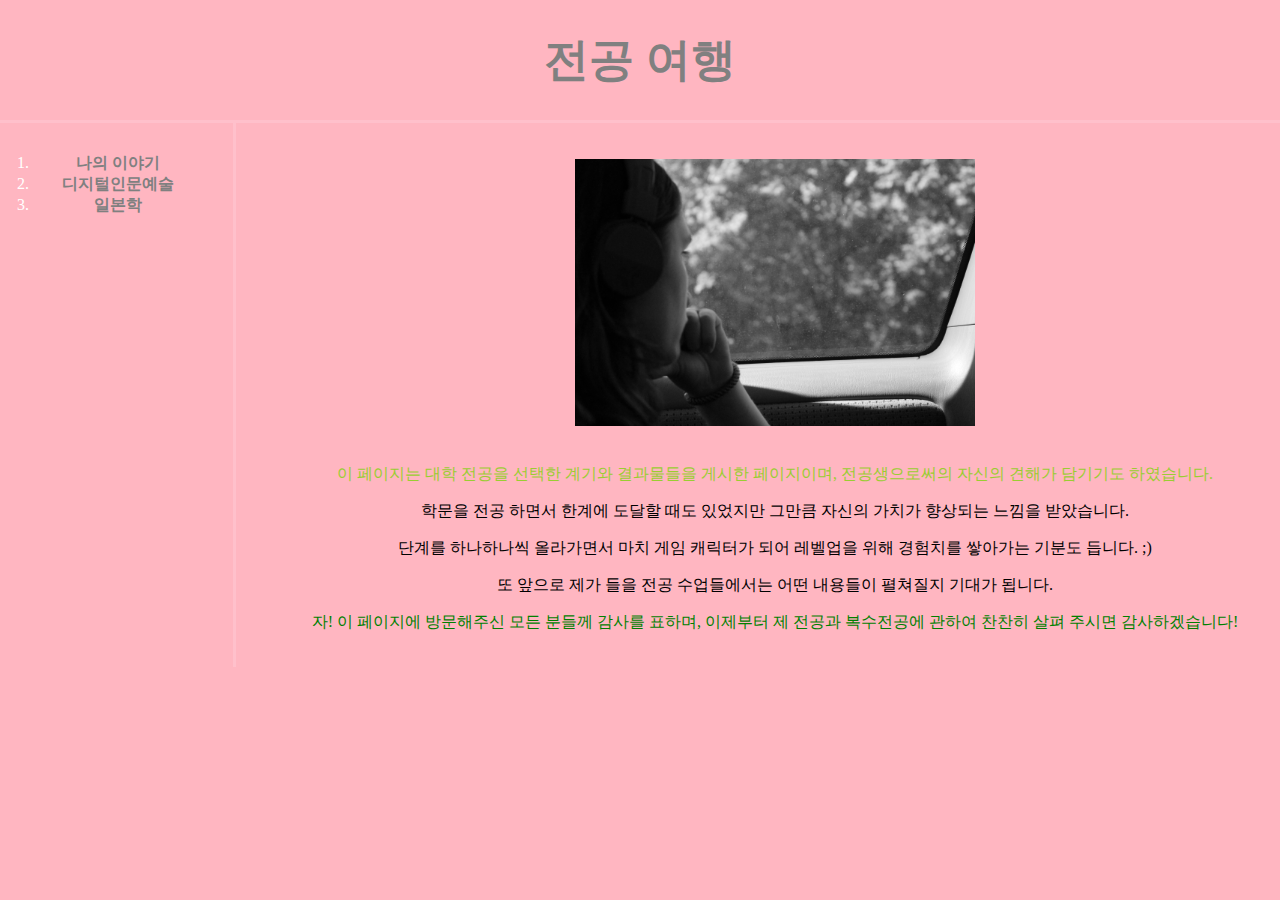
<file: index.html>
<!doctype html>
<html>
<head>
  <!-- Global site tag (gtag.js) - Google Analytics -->
<script async src="https://www.googletagmanager.com/gtag/js?id=UA-164745961-1"></script>
<script>
  window.dataLayer = window.dataLayer || [];
  function gtag(){dataLayer.push(arguments);}
  gtag('js', new Date());

  gtag('config', 'UA-164745961-1');
</script>

  <link rel="stylesheet" href="style.css">
  <title>MY MAJOR</title>
  <meta charset="utf-8">
</head>
<body>
  <div style="text-align: center;">
  <h1><a href="index.html" class="saw">전공 여행</a></h1>
<div id="grid">
<ol>
    <li><a href="1.html" class="saw"> <strong>나의 이야기</strong></a></li>
    <li><a href="2.html" class="saw"> <strong>디지털인문예술</strong></a></li>
    <li><a href="3.html" class="saw"> <strong>일본학</strong></a></li></span>
</ol>
 <div id="article">
<br>
<br>
 <img src="차.jpg" width="400">
   <br>
   <br>
  <p><span style="color:yellowgreen">이 페이지는 대학 전공을 선택한 계기와 결과물들을 게시한 페이지이며, 전공생으로써의 자신의 견해가 담기기도 하였습니다.</span></p>
  <p>학문을 전공 하면서 한계에 도달할 때도 있었지만 그만큼 자신의 가치가 향상되는 느낌을 받았습니다.</p>
  <p>단계를 하나하나씩 올라가면서 마치 게임 캐릭터가 되어 레벨업을 위해 경험치를 쌓아가는 기분도 듭니다. ;)</p>
  <p>또 앞으로 제가 들을 전공 수업들에서는 어떤 내용들이 펼쳐질지 기대가 됩니다.
  <p><span style="color:green">자! 이 페이지에 방문해주신 모든 분들께 감사를 표하며, 이제부터 제 전공과 복수전공에 관하여 찬찬히 살펴 주시면 감사하겠습니다!</span></p>
  <br>
 </div>
</div>
  <div id="disqus_thread"></div>
  <script>

  /**
  *  RECOMMENDED CONFIGURATION VARIABLES: EDIT AND UNCOMMENT THE SECTION BELOW TO INSERT DYNAMIC VALUES FROM YOUR PLATFORM OR CMS.
  *  LEARN WHY DEFINING THESE VARIABLES IS IMPORTANT: https://disqus.com/admin/universalcode/#configuration-variables*/
  /*
  var disqus_config = function () {
  this.page.url = PAGE_URL;  // Replace PAGE_URL with your page's canonical URL variable
  this.page.identifier = PAGE_IDENTIFIER; // Replace PAGE_IDENTIFIER with your page's unique identifier variable
  };
  */
  (function() { // DON'T EDIT BELOW THIS LINE
  var d = document, s = d.createElement('script');
  s.src = 'https://my-major.disqus.com/embed.js';
  s.setAttribute('data-timestamp', +new Date());
  (d.head || d.body).appendChild(s);
  })();
  </script>
  <noscript>Please enable JavaScript to view the <a href="https://disqus.com/?ref_noscript">comments powered by Disqus.</a></noscript>
</body>
</html>
</file>
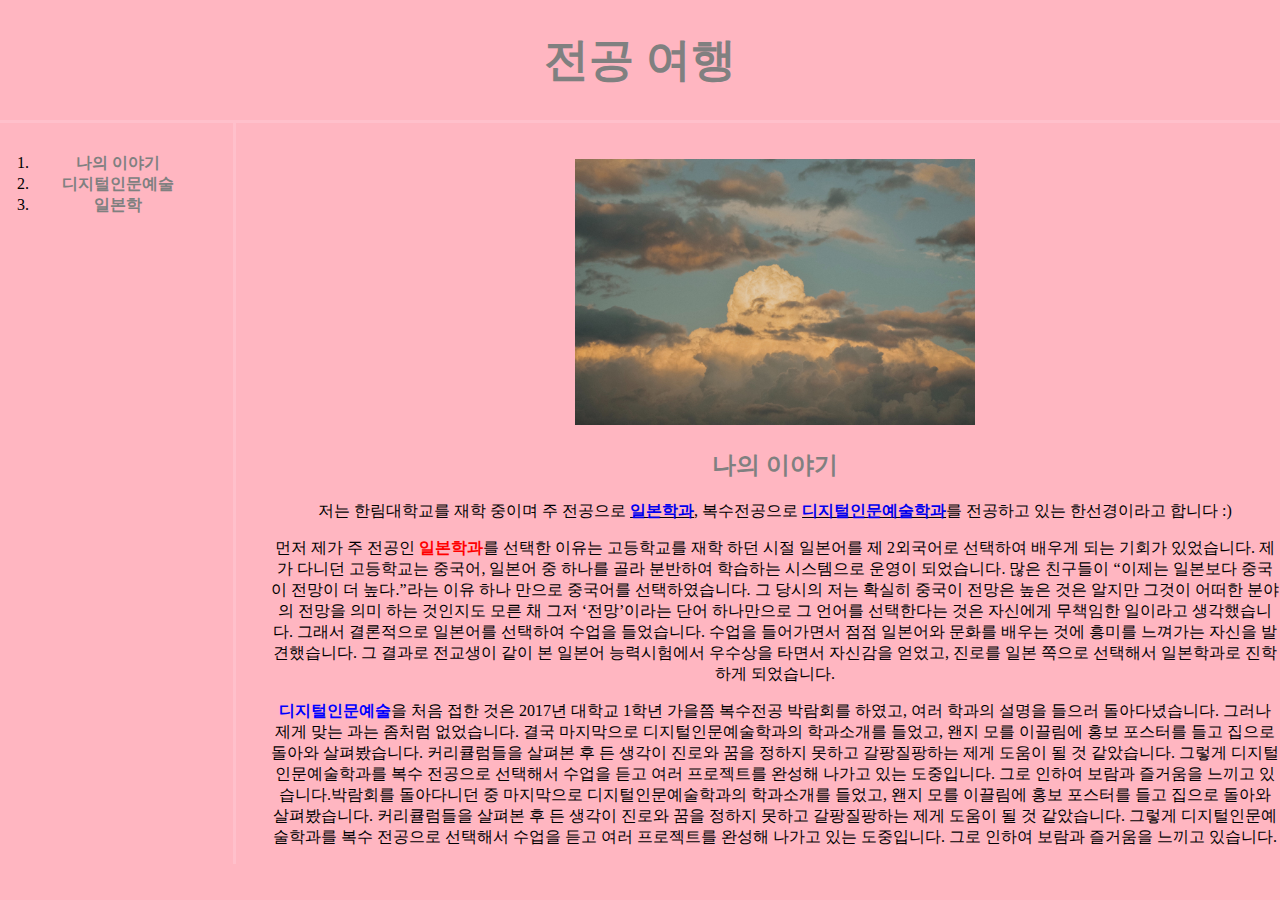
<file: 1.html>
<!doctype html>
<html>
<head>
  <!-- Global site tag (gtag.js) - Google Analytics -->
<script async src="https://www.googletagmanager.com/gtag/js?id=UA-164745961-1"></script>
<script>
  window.dataLayer = window.dataLayer || [];
  function gtag(){dataLayer.push(arguments);}
  gtag('js', new Date());

  gtag('config', 'UA-164745961-1');
</script>

<link rel="stylesheet" href="style.css">
  <title>MY MAJOR</title>
  <meta charset="utf-8">
</head>
<body>
  <div style="text-align: center;">
  <span style="color:black"><h1><a href="index.html" class="saw">전공 여행</a></h1>
  <div id="grid">
<ol>
    <li><a href="1.html" class="saw"> <strong>나의 이야기</strong></a></li>
    <li><a href="2.html" class="saw"> <strong>디지털인문예술</strong></a></li>
    <li><a href="3.html" class="saw"> <strong>일본학</strong></a></li>
  </ol>
  <div id="article">
    <br>
    <br>
  <img src="goo.jpg" width="400">
  <strong><h2><span style="color:gray">나의 이야기</span></h2></strong>
  <p>저는 한림대학교를 재학 중이며 주 전공으로 <strong><u><a href="https://www.hallym.ac.kr/hallym_univ/sub01/cP2/sCP4.html" target=_blank title="html5 speicification">일본학과</a></u></strong>, 복수전공으로 <strong><u><a href="https://sites.google.com/view/dah-hallym" target="_blank" title="html5 speicification">디지털인문예술학과</a></u></strong>를 전공하고 있는 한선경이라고 합니다 :)</p>
  <p>먼저 제가 주 전공인 <strong><span style="color:red">일본학과</span></strong>를 선택한 이유는 고등학교를 재학 하던 시절 일본어를 제 2외국어로 선택하여 배우게 되는 기회가 있었습니다.
  제가 다니던 고등학교는 중국어, 일본어 중 하나를 골라 분반하여 학습하는 시스템으로 운영이 되었습니다. 많은 친구들이 “이제는 일본보다 중국이 전망이 더 높다.”라는 이유 하나 만으로 중국어를 선택하였습니다. 그 당시의 저는 확실히 중국이 전망은 높은 것은 알지만 그것이 어떠한 분야의 전망을 의미 하는 것인지도 모른 채 그저 ‘전망’이라는 단어 하나만으로 그 언어를 선택한다는 것은 자신에게 무책임한 일이라고 생각했습니다. 그래서 결론적으로 일본어를 선택하여 수업을 들었습니다. 수업을 들어가면서 점점 일본어와 문화를 배우는 것에 흥미를 느껴가는 자신을 발견했습니다. 그 결과로 전교생이 같이 본 일본어 능력시험에서 우수상을 타면서 자신감을 얻었고, 진로를 일본 쪽으로 선택해서 일본학과로 진학하게 되었습니다.</p>
  <p><strong><span style="color:blue">디지털인문예술</span></strong>을 처음 접한 것은 2017년 대학교 1학년 가을쯤 복수전공 박람회를 하였고, 여러 학과의 설명을 들으러 돌아다녔습니다. 그러나 제게 맞는 과는 좀처럼 없었습니다. 결국 마지막으로 디지털인문예술학과의 학과소개를 들었고, 왠지 모를 이끌림에 홍보 포스터를 들고 집으로 돌아와 살펴봤습니다. 커리큘럼들을 살펴본 후 든 생각이 진로와 꿈을 정하지 못하고 갈팡질팡하는 제게 도움이 될 것 같았습니다. 그렇게 디지털인문예술학과를 복수 전공으로 선택해서 수업을 듣고 여러 프로젝트를 완성해 나가고 있는 도중입니다. 그로 인하여 보람과 즐거움을 느끼고 있습니다.박람회를 돌아다니던 중 마지막으로 디지털인문예술학과의 학과소개를 들었고, 왠지 모를 이끌림에 홍보 포스터를 들고 집으로 돌아와 살펴봤습니다. 커리큘럼들을 살펴본 후 든 생각이 진로와 꿈을 정하지 못하고 갈팡질팡하는 제게 도움이 될 것 같았습니다. 그렇게 디지털인문예술학과를 복수 전공으로 선택해서 수업을 듣고 여러 프로젝트를 완성해 나가고 있는 도중입니다. 그로 인하여 보람과 즐거움을 느끼고 있습니다.</p>
</div>
</div>
</span>
</body>
</html>
</file>
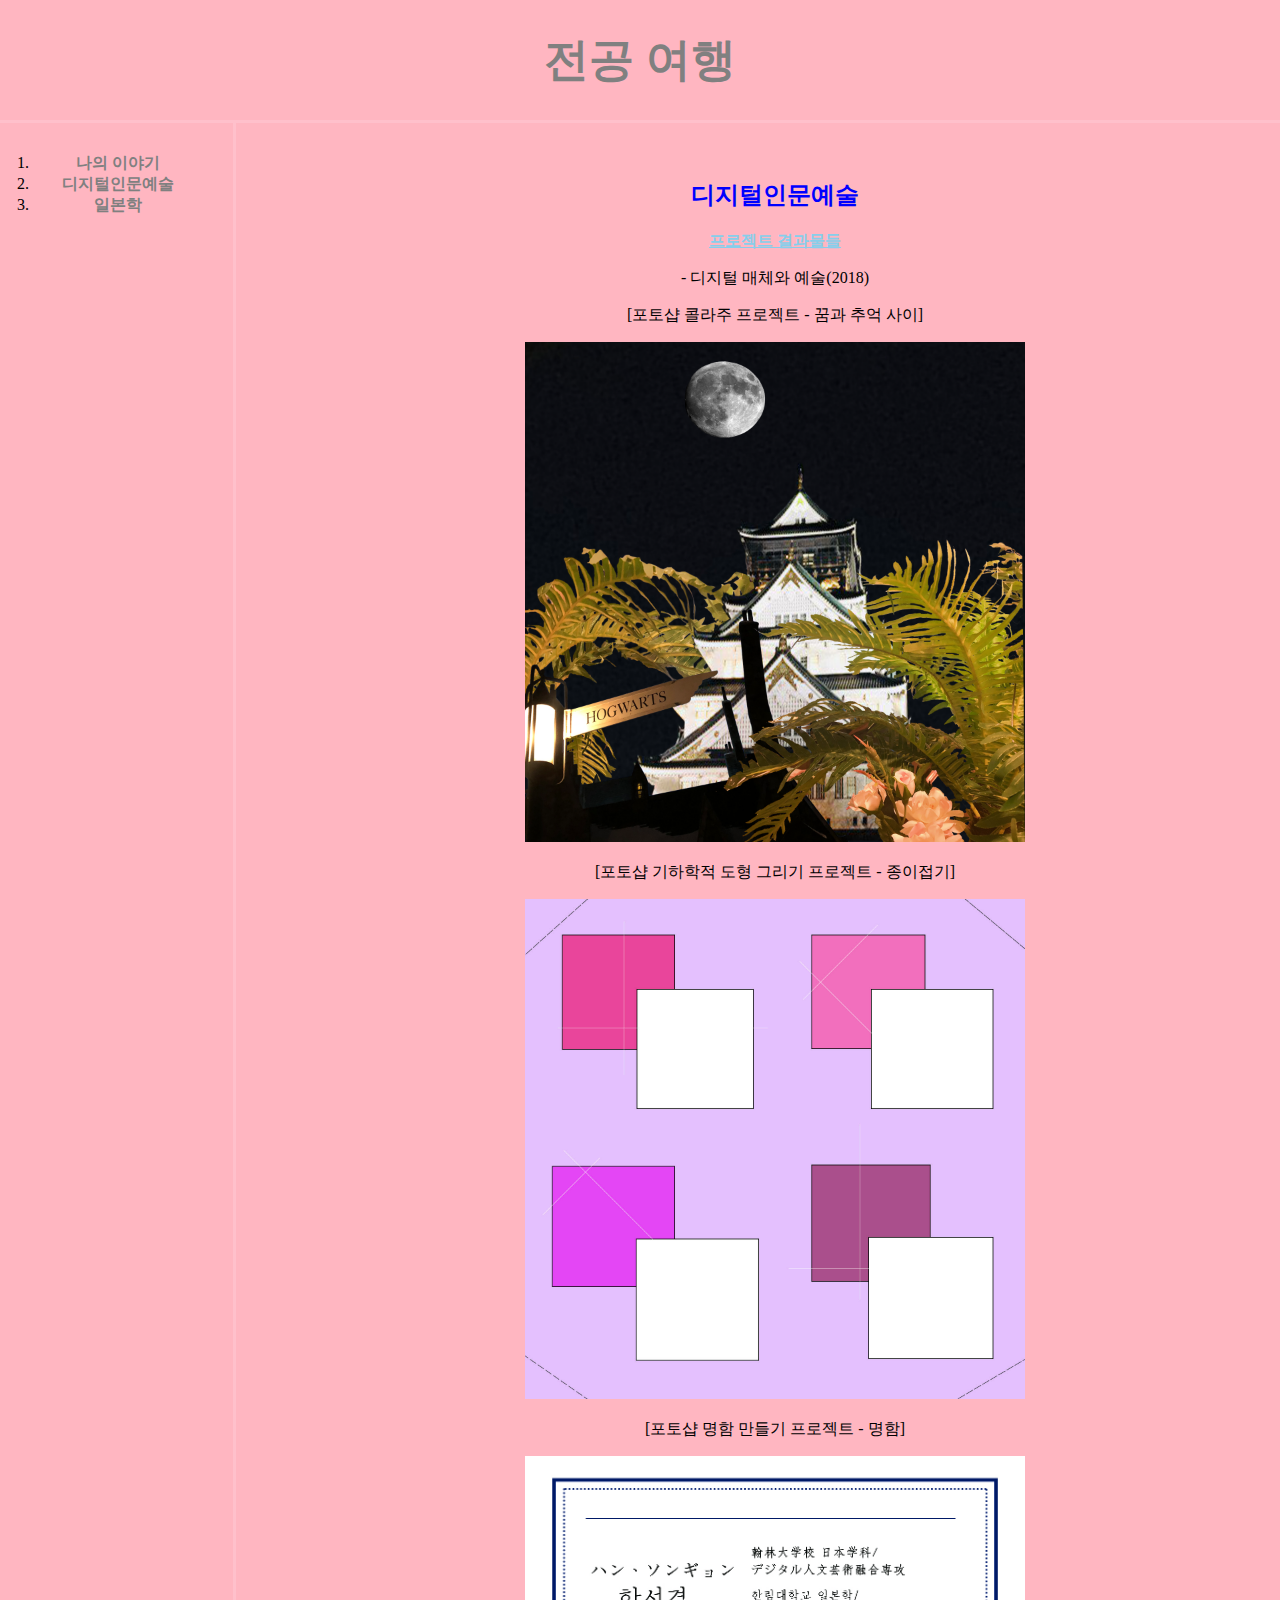
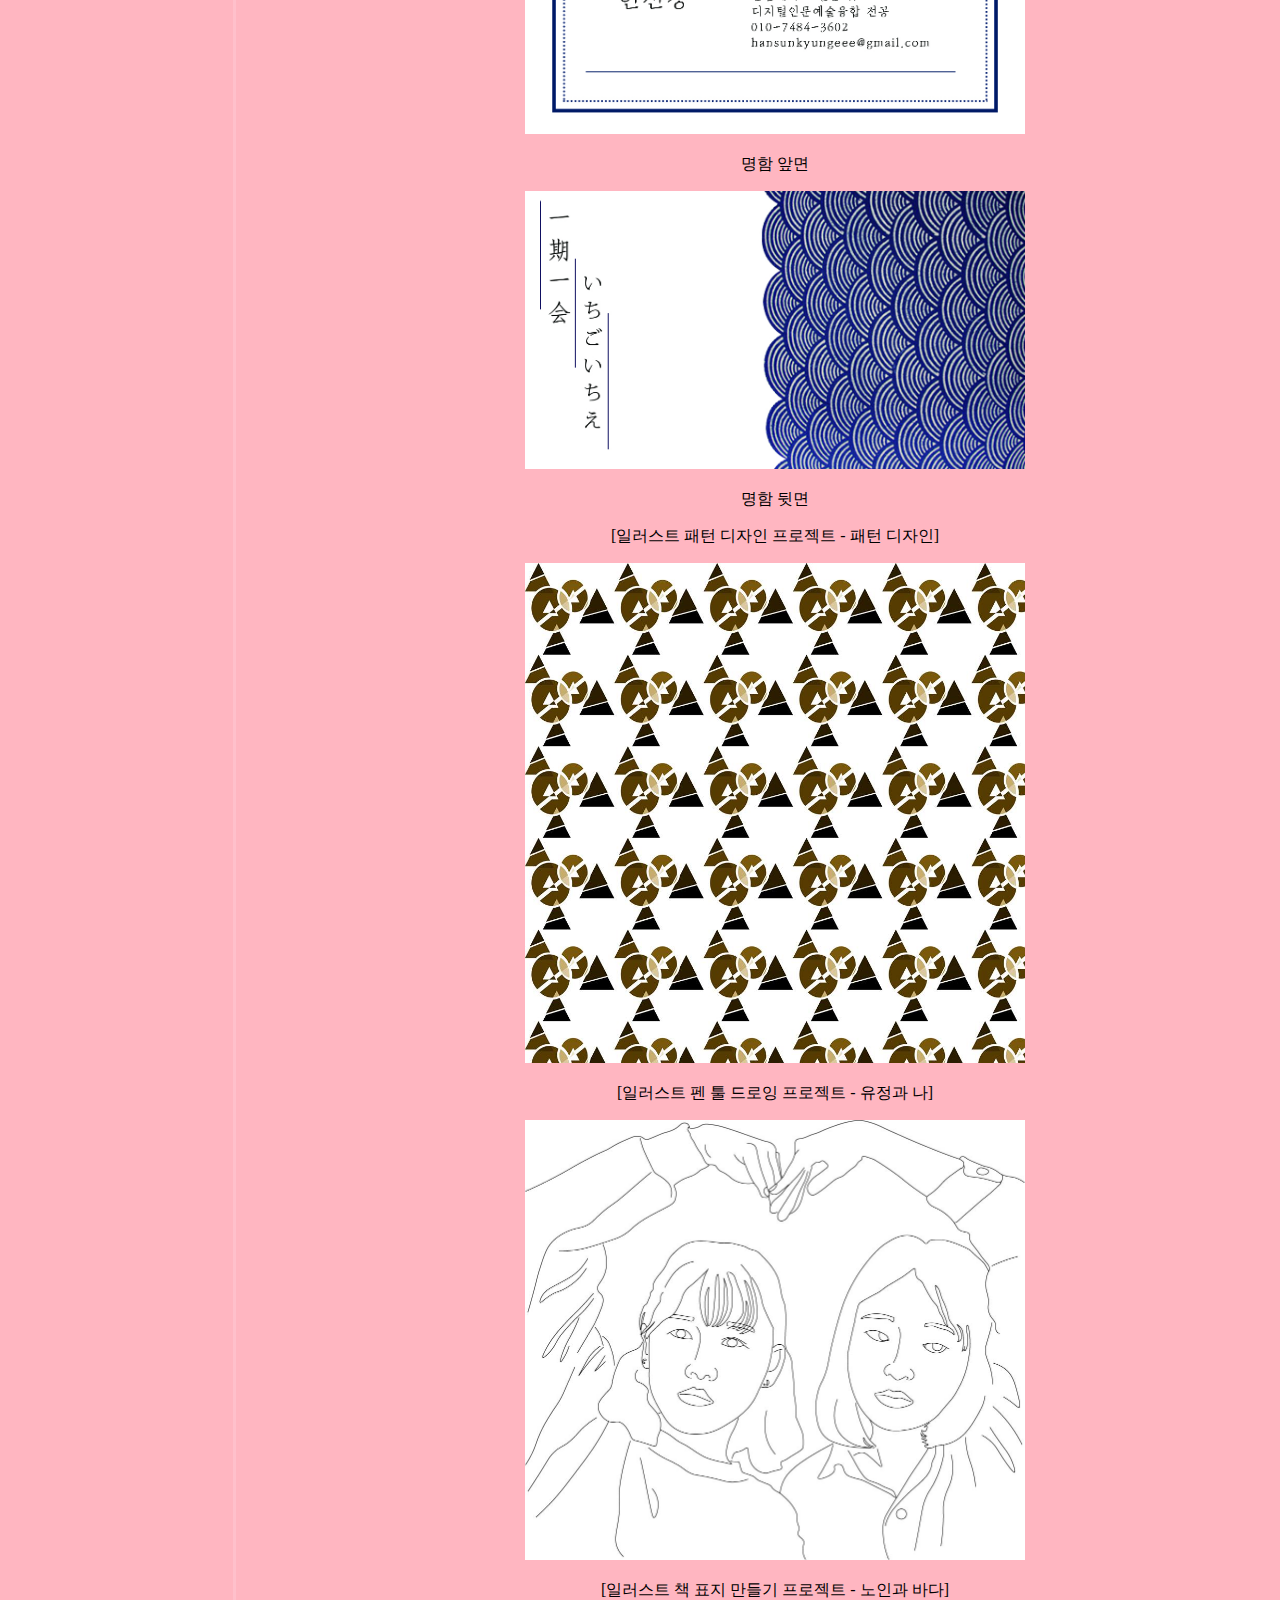
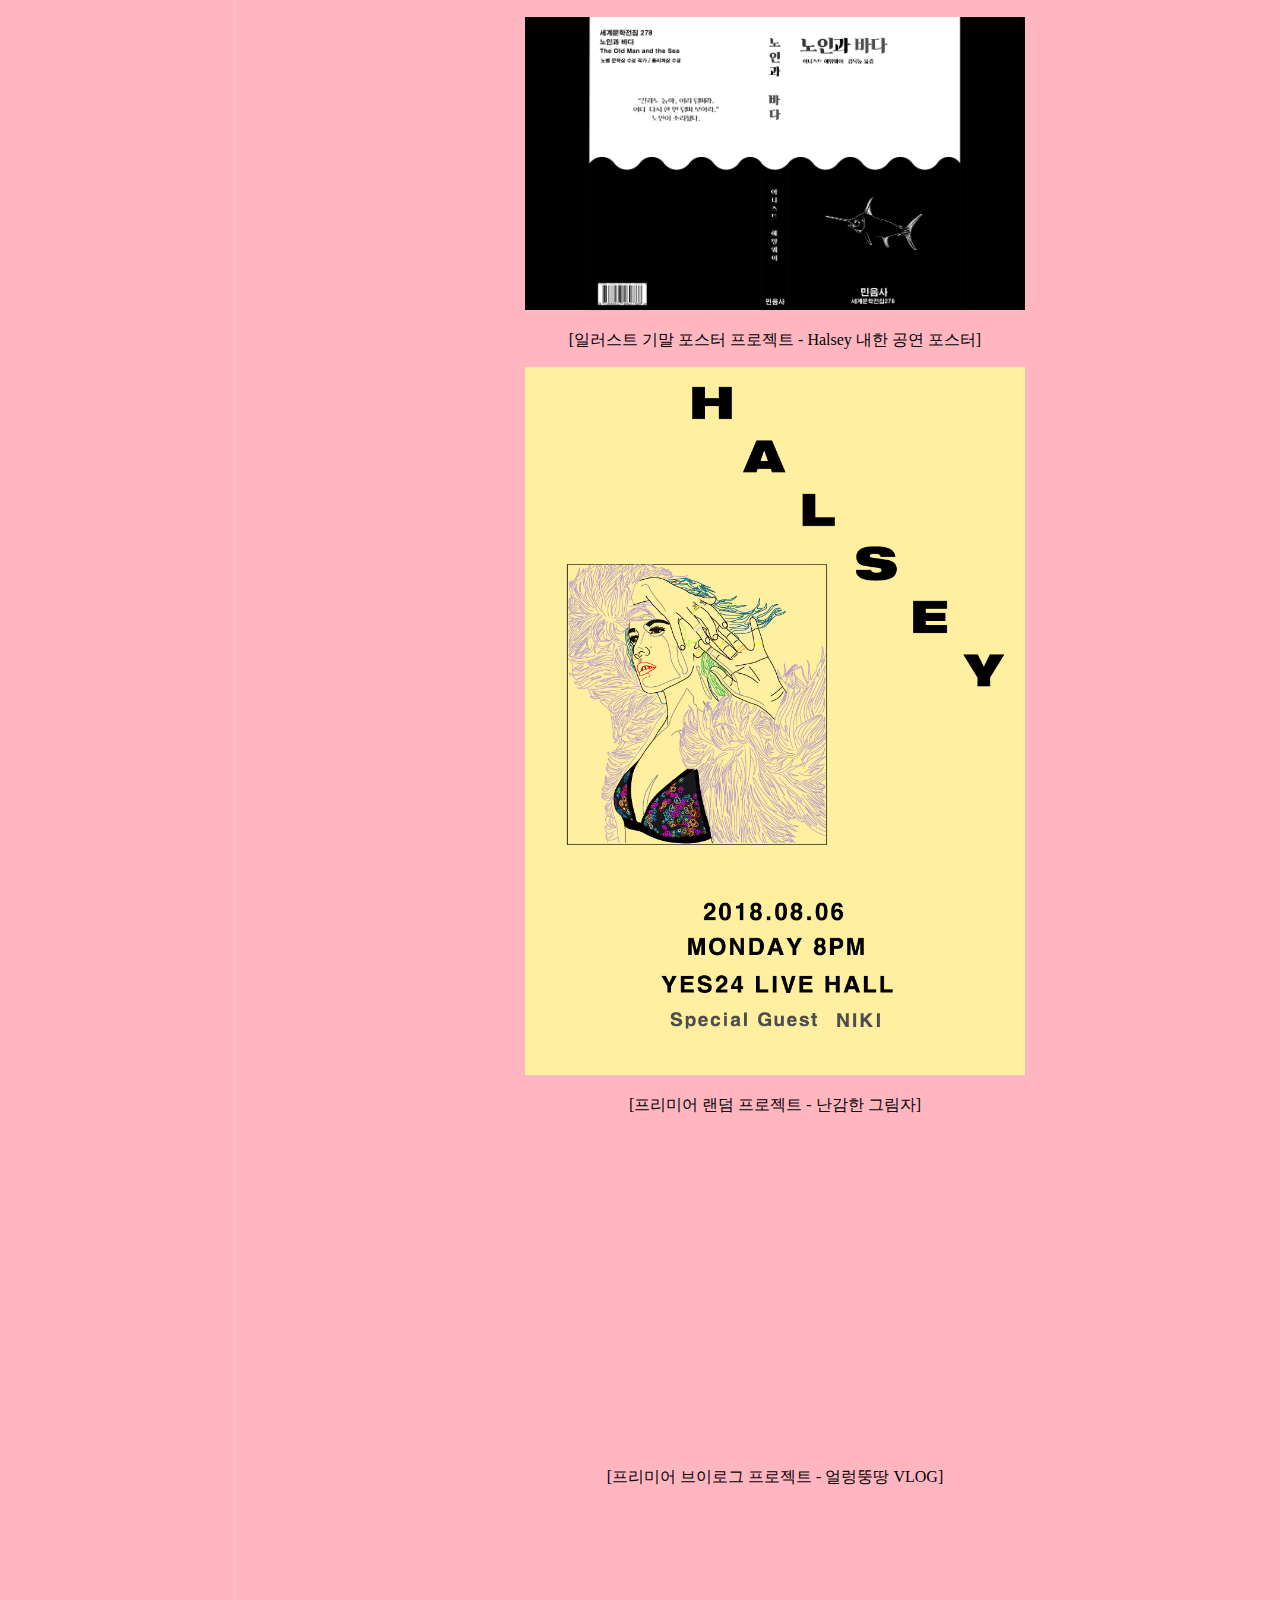
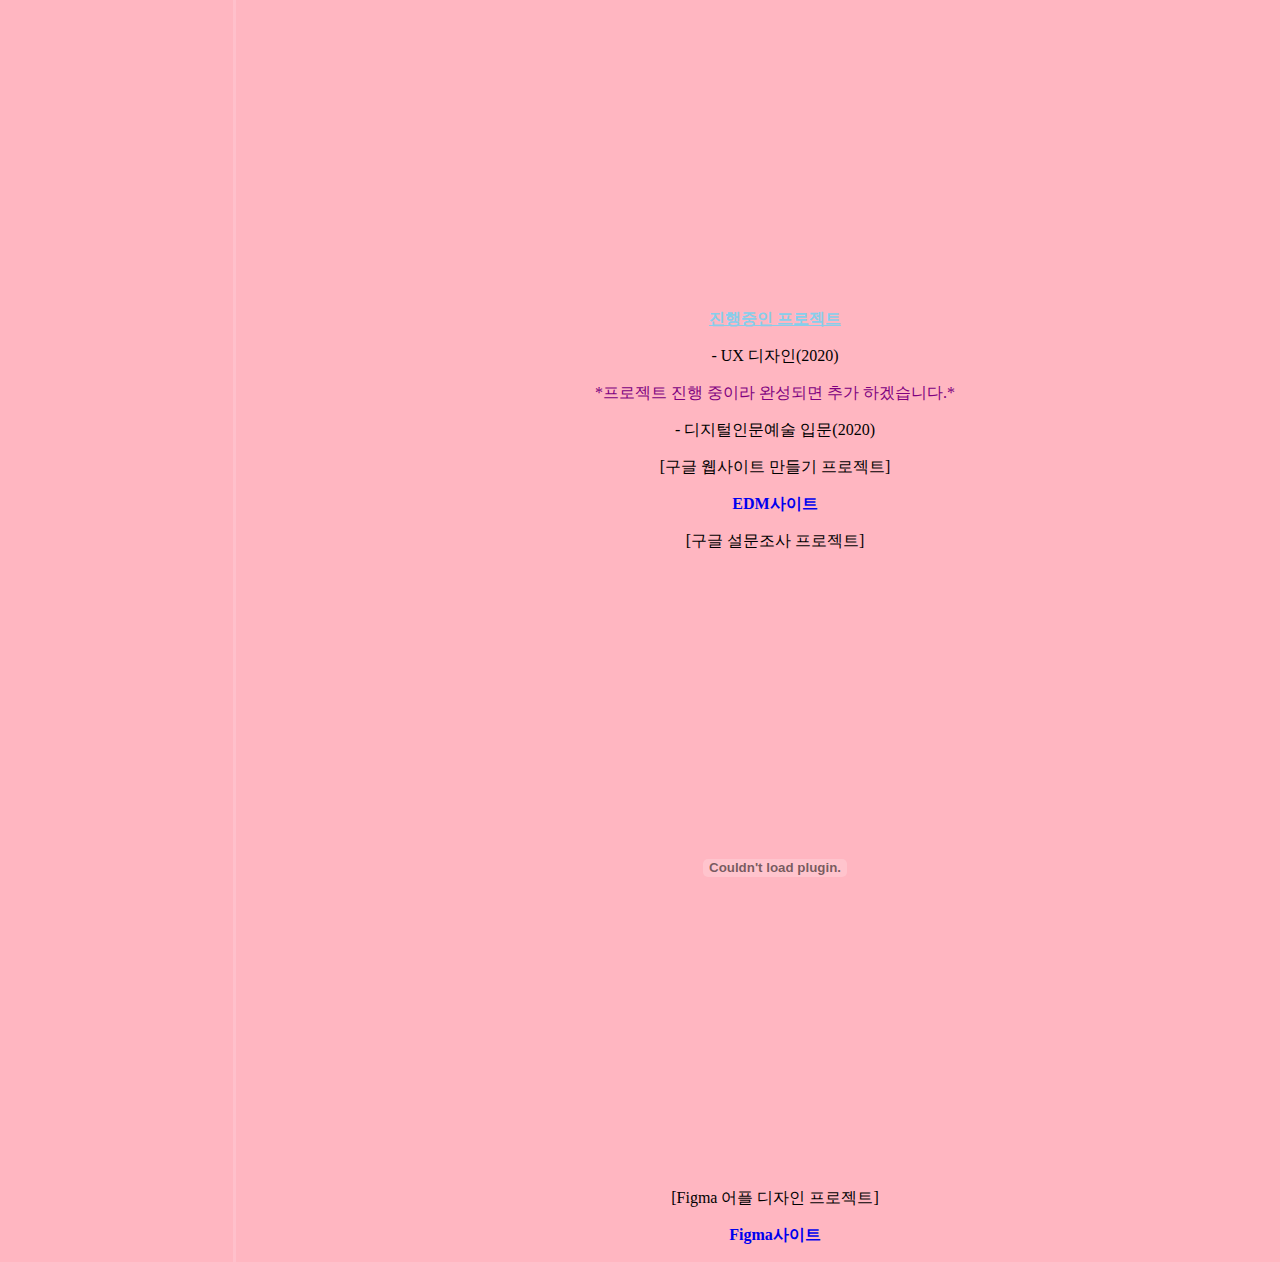
<file: 2.html>
<!doctype html>
<html>
<head>
  <!-- Global site tag (gtag.js) - Google Analytics -->
<script async src="https://www.googletagmanager.com/gtag/js?id=UA-164745961-1"></script>
<script>
  window.dataLayer = window.dataLayer || [];
  function gtag(){dataLayer.push(arguments);}
  gtag('js', new Date());

  gtag('config', 'UA-164745961-1');
</script>

  <link rel="stylesheet" href="style.css">
</style>
  <title>MY MAJOR</title>
  <meta charset="utf-8">
</head>
<body>
  <div style="text-align: center;">
<span style="color:black">
  <h1><a href="index.html" class="saw">전공 여행</a></h1>
<div id="grid">
<ol>
    <li><a href="1.html" class="saw"> <strong>나의 이야기</strong></a></li>
    <li><a href="2.html" class="saw"> <strong>디지털인문예술</strong></a></li>
    <li><a href="3.html" class="saw"> <strong>일본학</strong></a></li>
  </ol>
  <div id="article">
<br>
<br>
  <strong><h2><span style="color:blue">디지털인문예술</span></h2></strong>
  <p><span style="color:skyblue"><u><strong>프로젝트 결과물들</strong></u></span></p>
<p> - 디지털 매체와 예술(2018)
<p>[포토샵 콜라주 프로젝트 - 꿈과 추억 사이]</p>
<img src="꿈.png" width="500">
<p>[포토샵 기하학적 도형 그리기 프로젝트 - 종이접기]</p>
<img src="종접.jpg" width="500">
<p>[포토샵 명함 만들기 프로젝트 - 명함]</p>
<img src="명1.jpg" width="500">
<p>명함 앞면</p>
<img src="명2.jpg" width="500">
<p>명함 뒷면</p>
<p>[일러스트 패턴 디자인 프로젝트 - 패턴 디자인]</p>
<img src="패턴.jpg" width="500">
<p>[일러스트 펜 툴 드로잉 프로젝트 - 유정과 나]</p>
<img src="유정과 나.jpg" width="500">
<p>[일러스트 책 표지 만들기 프로젝트 - 노인과 바다]</p>
<img src="노인과 바다.jpg" width="500">
<p>[일러스트 기말 포스터 프로젝트 - Halsey 내한 공연 포스터]</p>
<img src="포스터.jpg" width="500">
<p>[프리미어 랜덤 프로젝트 - 난감한 그림자]</p>
<p>
<iframe width="560" height="315" src="https://www.youtube.com/embed/ZWmtX82-koI" frameborder="0" allow="accelerometer; autoplay; encrypted-media; gyroscope; picture-in-picture" allowfullscreen></iframe>
</p>
<p>[프리미어 브이로그 프로젝트 - 얼렁뚱땅 VLOG]</p>
<p>
  <iframe width="560" height="315" src="https://www.youtube.com/embed/FD-PaC4NgRE" frameborder="0" allow="accelerometer; autoplay; encrypted-media; gyroscope; picture-in-picture" allowfullscreen></iframe>
</p>
  </p>
<br>
<br>
<br>
  <p><span style="color:skyblue"><u><strong>진행중인 프로젝트</span></strong></u></p>
  <p>  - UX 디자인(2020)</p>
<span style="color:purple">*프로젝트 진행 중이라 완성되면 추가 하겠습니다.*</span>
  <p>  - 디지털인문예술 입문(2020)</p>
<p>[구글 웹사이트 만들기 프로젝트]</p>
<p><strong><a href="https://sites.google.com/view/edmmusic/%ED%99%88" target=_blank title="html5 speicification">EDM사이트</a></strong></p>
<p>[구글 설문조사 프로젝트]</p>
<embed src="카페 선호도 조사.pdf" type="application/pdf" width="100%" height="600px" />
<p>[Figma 어플 디자인 프로젝트]</p>
<p><strong><a href="https://www.figma.com/file/62yu7WMwWqqdrKgHXknWSv/20171639%ED%95%9C%EC%84%A0%EA%B2%BD-%EB%94%94%EC%9D%B8%EC%98%88-%EC%9E%85%EB%AC%B8-%EA%B3%BC%EC%A0%9C-%EB%9D%BC%EC%9D%B4%EC%84%A0%EC%8A%A4-%ED%94%8C%EB%9E%9C?node-id=0%3A1" target=_blank title="html5 speicification">Figma사이트</a></strong></p>
</div>
</div>
</span>
</body>
</html>
</file>
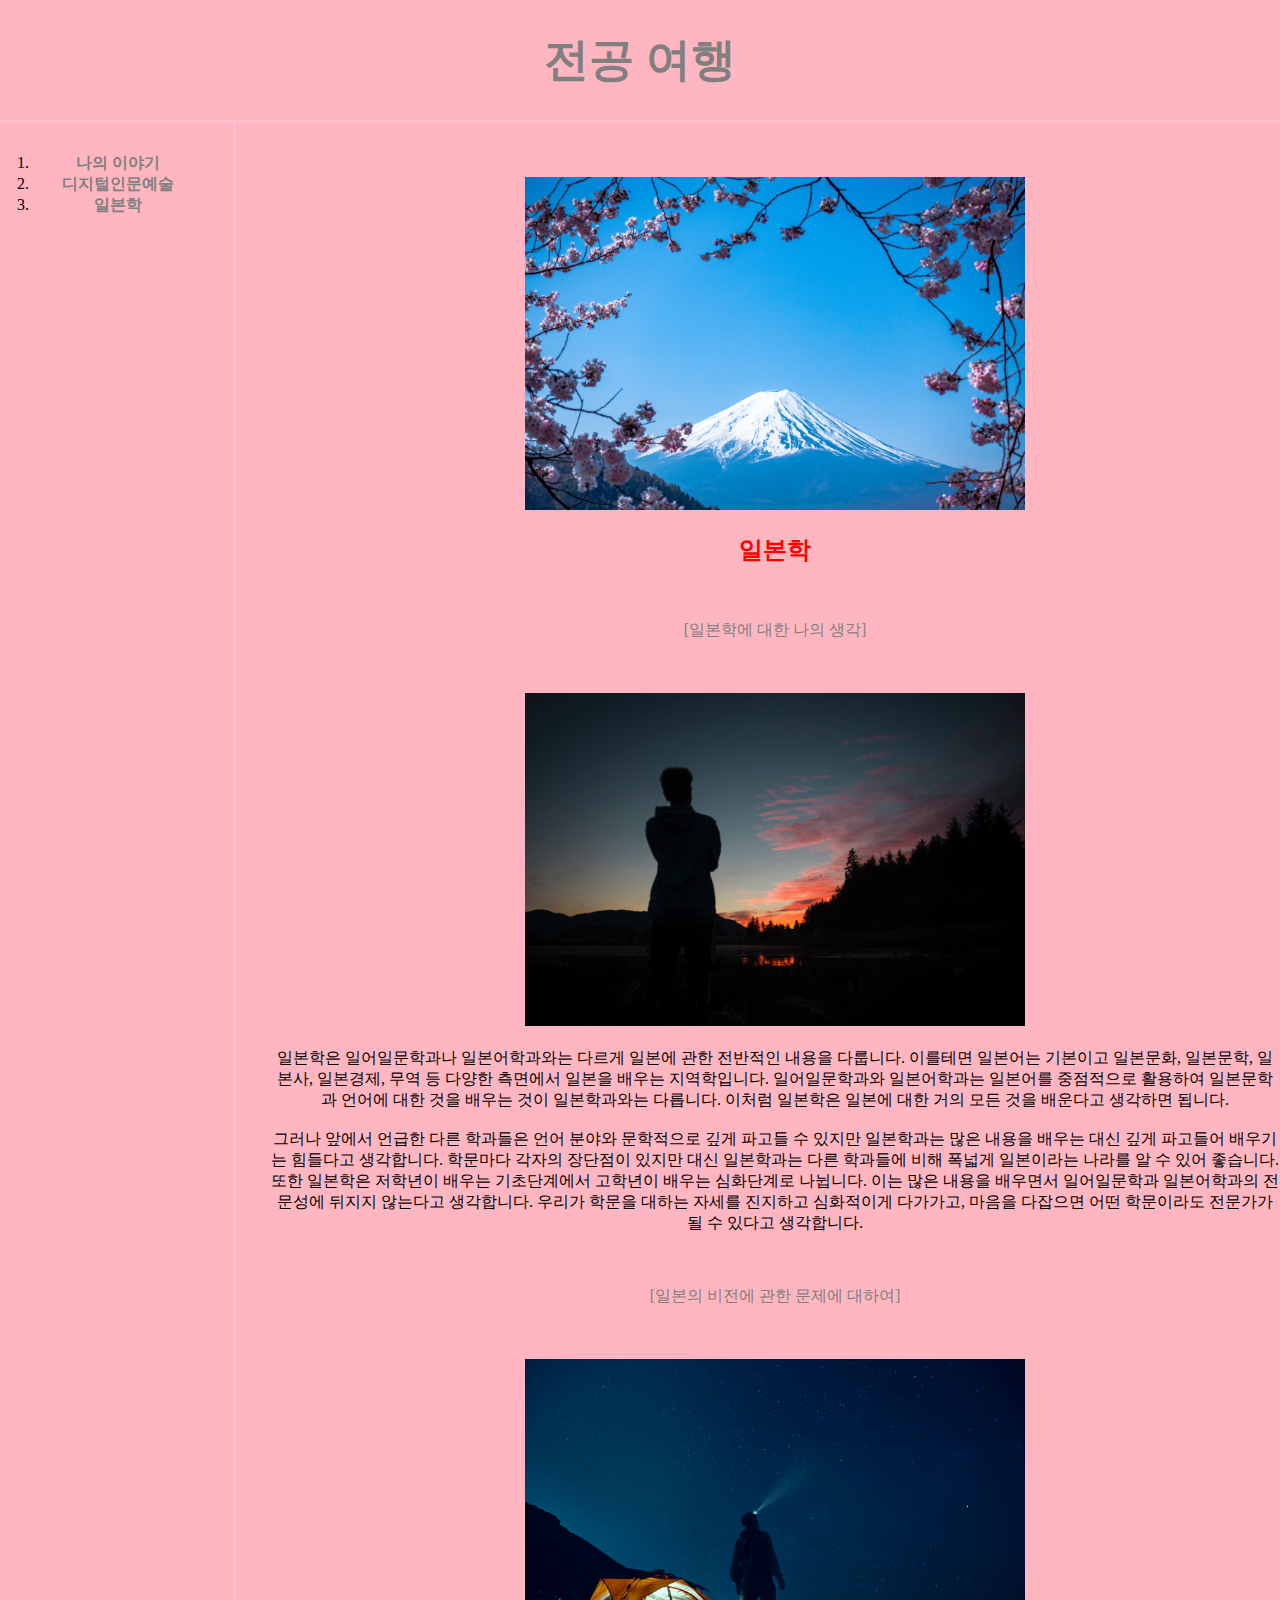
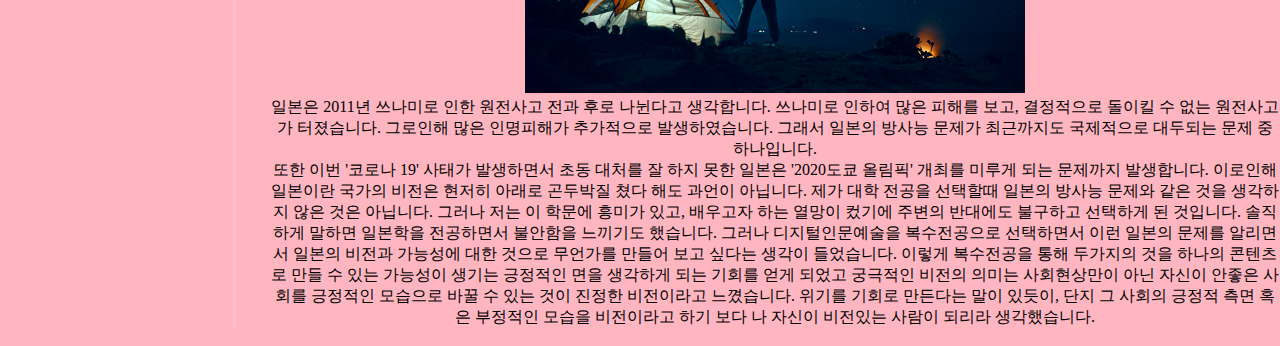
<file: 3.html>
<!doctype html>
<html>
<head>
  <!-- Global site tag (gtag.js) - Google Analytics -->
<script async src="https://www.googletagmanager.com/gtag/js?id=UA-164745961-1"></script>
<script>
  window.dataLayer = window.dataLayer || [];
  function gtag(){dataLayer.push(arguments);}
  gtag('js', new Date());

  gtag('config', 'UA-164745961-1');
</script>

  <link rel="stylesheet" href="style.css">
</style>
  <title>MY MAJOR</title>
  <meta charset="utf-8">
</head>

<body>
  <div style="text-align: center;">
  <span style="color:black">
  <h1><a href="index.html" class="saw">전공 여행</a></h1>
<div id="grid">
<ol>
    <li><a href="1.html" class="saw"> <strong>나의 이야기</strong></a></li>
    <li><a href="2.html" class="saw"> <strong>디지털인문예술</strong></a></li>
    <li><a href="3.html" class="saw"> <strong>일본학</strong></a></li>
  </ol>
    <div id="article">
<br>
<br>
<br>
  <div style="text-align: center;"><img src="일본.jpg" width="500">
<br>
  <span style="color:red"><strong><h2>일본학</h2></strong></span>
  <br>
    <p><span style="color:gray">[일본학에 대한 나의 생각]</p></span></div>
    <br>
    <br>
    <div style="text-align: center;"><img src="생각.jpg" width="500"></div>

    <br>
    <div style="text-align: center;">일본학은 일어일문학과나 일본어학과와는 다르게 일본에 관한 전반적인 내용을 다룹니다.
    이를테면 일본어는 기본이고 일본문화, 일본문학, 일본사, 일본경제, 무역 등 다양한 측면에서 일본을 배우는 지역학입니다.
    일어일문학과와 일본어학과는 일본어를 중점적으로 활용하여 일본문학과 언어에 대한 것을 배우는 것이 일본학과와는 다릅니다.
    이처럼 일본학은 일본에 대한 거의 모든 것을 배운다고 생각하면 됩니다.</div>
  <br><div style="text-align: center;">그러나 앞에서 언급한 다른 학과들은 언어 분야와 문학적으로 깊게 파고들 수 있지만 일본학과는 많은 내용을 배우는 대신 깊게 파고들어 배우기는 힘들다고 생각합니다.
      학문마다 각자의 장단점이 있지만 대신 일본학과는 다른 학과들에 비해 폭넓게 일본이라는 나라를 알 수 있어 좋습니다.
      또한 일본학은 저학년이 배우는 기초단계에서 고학년이 배우는 심화단계로 나뉩니다. 이는 많은 내용을 배우면서 일어일문학과 일본어학과의 전문성에 뒤지지 않는다고 생각합니다.
      우리가 학문을 대하는 자세를 진지하고 심화적이게 다가가고, 마음을 다잡으면 어떤 학문이라도 전문가가 될 수 있다고 생각합니다.</div>
<br>
<br>
<div style="text-align: center;"><p><span style="color:gray">[일본의 비전에 관한 문제에 대하여]</span></p>
<br>
<br>
<img src="비전.jpg" width="500">

    <br>
    일본은 2011년 쓰나미로 인한 원전사고 전과 후로 나뉜다고 생각합니다.
    쓰나미로 인하여 많은 피해를 보고, 결정적으로 돌이킬 수 없는 원전사고가 터졌습니다.
    그로인해 많은 인명피해가 추가적으로 발생하였습니다.
    그래서 일본의 방사능 문제가 최근까지도 국제적으로 대두되는 문제 중 하나입니다.
  <br>또한 이번 '코로나 19' 사태가 발생하면서 초동 대처를 잘 하지 못한 일본은 '2020도쿄 올림픽' 개최를 미루게 되는 문제까지 발생합니다.
      이로인해 일본이란 국가의 비전은 현저히 아래로 곤두박질 쳤다 해도 과언이 아닙니다.
      제가 대학 전공을 선택할때 일본의 방사능 문제와 같은 것을 생각하지 않은 것은 아닙니다.
      그러나 저는 이 학문에 흥미가 있고, 배우고자 하는 열망이 컸기에 주변의 반대에도 불구하고 선택하게 된 것입니다.
      솔직하게 말하면 일본학을 전공하면서 불안함을 느끼기도 했습니다.
      그러나 디지털인문예술을 복수전공으로 선택하면서 이런 일본의 문제를 알리면서 일본의 비전과 가능성에 대한 것으로 무언가를 만들어 보고 싶다는 생각이 들었습니다.
      이렇게 복수전공을 통해 두가지의 것을 하나의 콘텐츠로 만들 수 있는 가능성이 생기는 긍정적인 면을 생각하게 되는 기회를 얻게 되었고
      궁극적인 비전의 의미는 사회현상만이 아닌 자신이 안좋은 사회를 긍정적인 모습으로 바꿀 수 있는 것이 진정한 비전이라고 느꼈습니다.
      위기를 기회로 만든다는 말이 있듯이, 단지 그 사회의 긍정적 측면 혹은 부정적인 모습을 비전이라고 하기 보다 나 자신이 비전있는 사람이 되리라 생각했습니다.
    </div>
    </div>
    </span>
  </br>
</body>
</html>
</file>
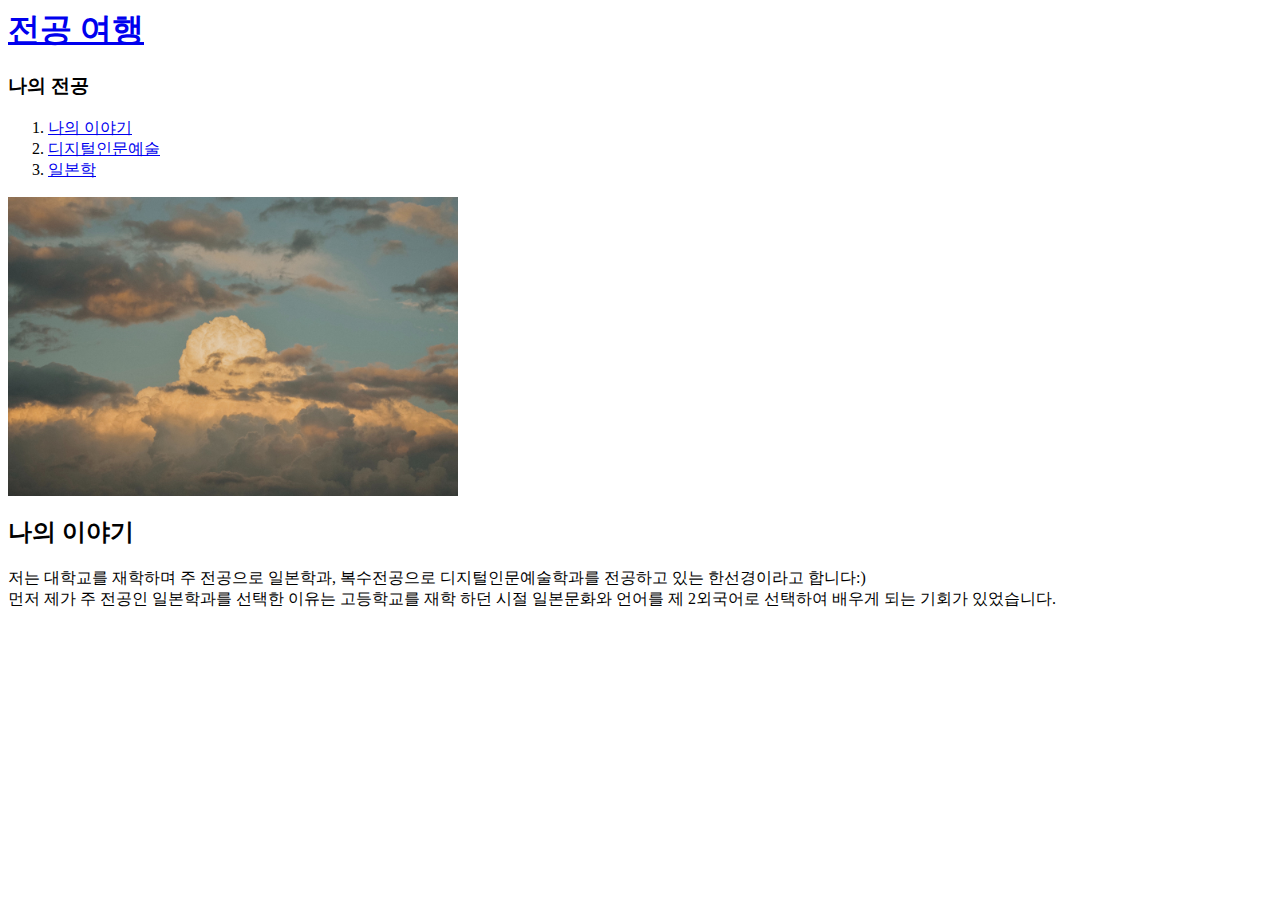
<file: 나의 이야기.html>
<html>
<head>
<title>MY MAJOR</title>
<meta charset="utf-8">
</head>
<body>
<h1><a href="index.html">전공 여행</a></h1>
<h3>나의 전공</h3>
<ol>
  <li><a href="1.html"> 나의 이야기</a></li>
  <li><a href="2.html"> 디지털인문예술</a></li>
  <li><a href="3.html"> 일본학</a></li>
    </ol>
<img src="goo.jpg" width="450">
<strong><h2>나의 이야기</h2></strong>
<p>저는 대학교를 재학하며 주 전공으로 일본학과, 복수전공으로 디지털인문예술학과를 전공하고 있는 한선경이라고 합니다:)
<br>먼저 제가 주 전공인 일본학과를 선택한 이유는 고등학교를 재학 하던 시절 일본문화와 언어를 제 2외국어로 선택하여 배우게 되는 기회가 있었습니다.</br>
  </p>
</body>
</html>
</file>
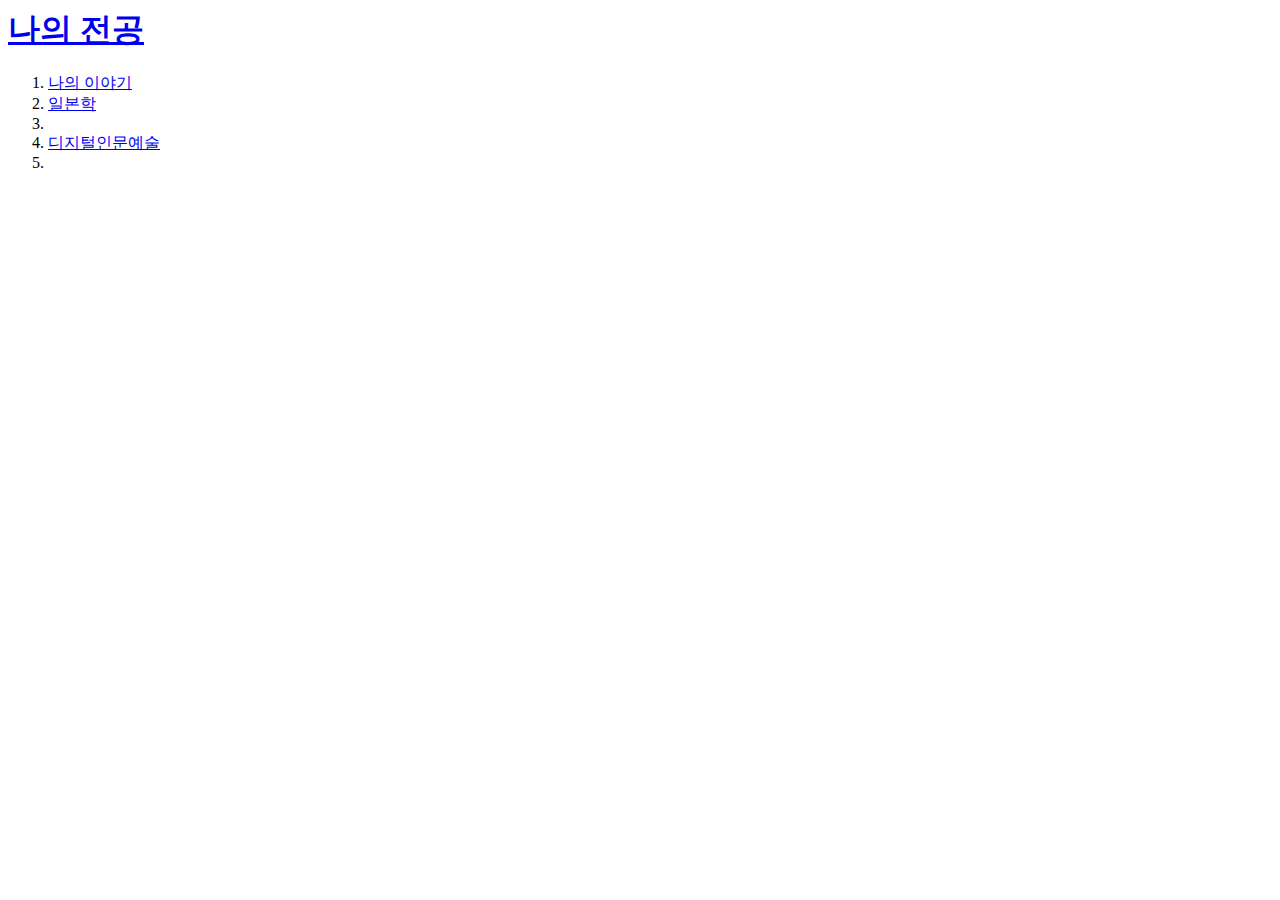
<file: 디지털인문예술.html>
<html>
<head>
<title>MY MAJOR</title>
<meta charset="utf-8">
</head>
<body>
<h1><a href="index.html">나의 전공</a></h1>
<ol>
     <li><a href="1.html">나의 이야기</a></li>
     <li><a href="2.html">일본학</a><li>
     <li><a href="3.html">디지털인문예술</a><li>
</ol>
</body>
</html>
</file>
<file: style.css>
body {
  margin: 0;
  background-color: lightpink;
  text-align: center;
  color:white
  }
p{
  color:black;
}
a{
  color:balck;
  text-decoration: none;
}

h1{
  font-size:45px;
  text-align: center;
  border-bottom:3px solid pink;
  margin: 0;
  padding: 30px;
  }
ol{margin: 0;
  border-right: 3px solid pink;
  padding: 30px;
  width: 170px
}
.saw{
  color:gray;
}
#grid{
      display: grid;
      grid-template-columns: 150px 1fr;
    }
    #grid ol{
      padding-left:33px;
    }
    #grid #article{
      padding-left:120px;
    padding-right:40pxlightpink
    }
    @media(max-width:800px){#grid
      {display: block;}
        }
</file>
